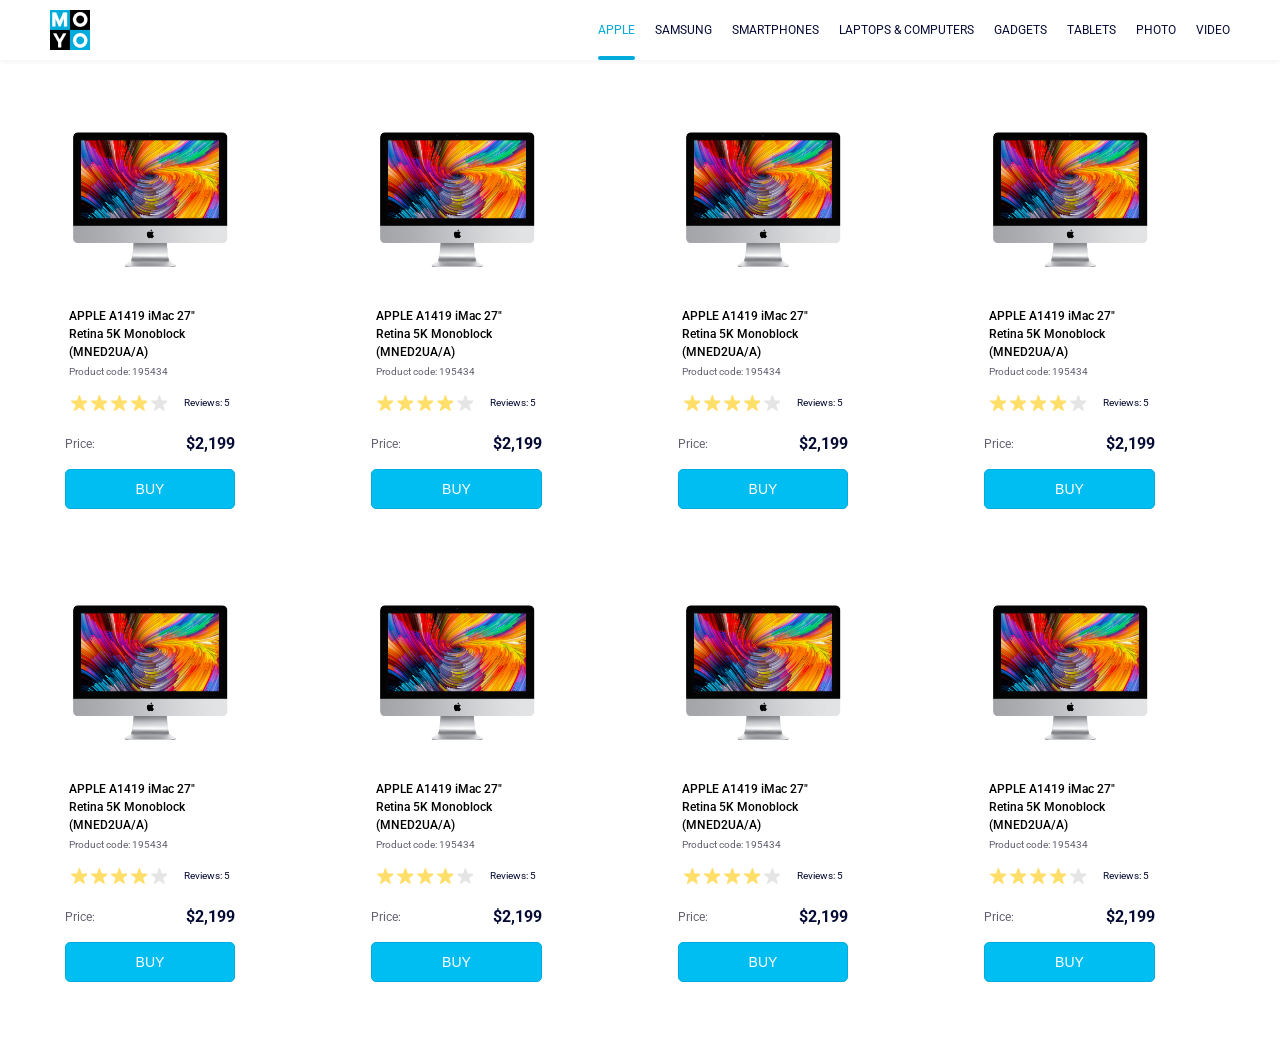
<file: index.html>
<!doctype html><html lang="en"><head><meta charset="utf-8"><meta name="viewport" content="width=device-width, initial-scale=1.0"><title>Catalog</title><link rel="preconnect" href="https://fonts.gstatic.com"><link href="https://fonts.googleapis.com/css2?family=Roboto:wght@400;500;700&display=swap" rel="stylesheet"><link rel="stylesheet" href="index.f5a91cee.css"></head><body> <header class="header"> <a href="/" class="logo-link"> <img src="logo.eddae0ff.png" alt="MOYO Logo" class="logo"> </a> <nav class="nav"> <ul class="nav__list"> <li class="nav__item"> <a href="#" class="is-active nav__link"> Apple </a> </li> <li class="nav__item"> <a href="#" class="nav__link"> Samsung </a> </li> <li class="nav__item"> <a href="#" class="nav__link"> Smartphones </a> </li> <li class="nav__item"> <a href="#" class="nav__link" data-qa="nav-hover"> Laptops &amp; Computers </a> </li> <li class="nav__item"> <a href="#" class="nav__link"> Gadgets </a> </li> <li class="nav__item"> <a href="#" class="nav__link"> Tablets </a> </li> <li class="nav__item"> <a href="#" class="nav__link"> Photo </a> </li> <li class="nav__item"> <a href="#" class="nav__link"> Video </a> </li> </ul> </nav> </header> <main class="main"> <div class="card" data-qa="card">  <img class="card__img" src="imac.202c52ff.jpeg" alt="product image">  <div class="card__description"> <h1 class="card__title"> APPLE A1419 iMac 27" Retina 5K Monoblock (MNED2UA/A) </h1> <p class="card__text">Product code: 195434</p> </div>  <div class="card__rating"> <div class="stars stars--4"> <div class="stars__star"></div> <div class="stars__star"></div> <div class="stars__star"></div> <div class="stars__star"></div> <div class="stars__star"></div> </div> <span class="card__note">Reviews: 5</span> </div>  <div class="card__price"> <div class="card__price-wrapper"> <span class="card__label">Price:</span> <span class="card__value">$2,199</span> </div> <button class="card__button" data-qa="card-hover"> Buy </button> </div> </div> <div class="card">  <img class="card__img" src="imac.202c52ff.jpeg" alt="product image">  <div class="card__description"> <h1 class="card__title"> APPLE A1419 iMac 27" Retina 5K Monoblock (MNED2UA/A) </h1> <p class="card__text">Product code: 195434</p> </div>  <div class="card__rating"> <div class="stars stars--4"> <div class="stars__star"></div> <div class="stars__star"></div> <div class="stars__star"></div> <div class="stars__star"></div> <div class="stars__star"></div> </div> <span class="card__note">Reviews: 5</span> </div>  <div class="card__price"> <div class="card__price-wrapper"> <span class="card__label">Price:</span> <span class="card__value">$2,199</span> </div> <button class="card__button">Buy</button> </div> </div> <div class="card">  <img class="card__img" src="imac.202c52ff.jpeg" alt="product image">  <div class="card__description"> <h1 class="card__title"> APPLE A1419 iMac 27" Retina 5K Monoblock (MNED2UA/A) </h1> <p class="card__text">Product code: 195434</p> </div>  <div class="card__rating"> <div class="stars stars--4"> <div class="stars__star"></div> <div class="stars__star"></div> <div class="stars__star"></div> <div class="stars__star"></div> <div class="stars__star"></div> </div> <span class="card__note">Reviews: 5</span> </div>  <div class="card__price"> <div class="card__price-wrapper"> <span class="card__label">Price:</span> <span class="card__value">$2,199</span> </div> <button class="card__button">Buy</button> </div> </div> <div class="card">  <img class="card__img" src="imac.202c52ff.jpeg" alt="product image">  <div class="card__description"> <h1 class="card__title"> APPLE A1419 iMac 27" Retina 5K Monoblock (MNED2UA/A) </h1> <p class="card__text">Product code: 195434</p> </div>  <div class="card__rating"> <div class="stars stars--4"> <div class="stars__star"></div> <div class="stars__star"></div> <div class="stars__star"></div> <div class="stars__star"></div> <div class="stars__star"></div> </div> <span class="card__note">Reviews: 5</span> </div>  <div class="card__price"> <div class="card__price-wrapper"> <span class="card__label">Price:</span> <span class="card__value">$2,199</span> </div> <button class="card__button">Buy</button> </div> </div> <div class="card">  <img class="card__img" src="imac.202c52ff.jpeg" alt="product image">  <div class="card__description"> <h1 class="card__title"> APPLE A1419 iMac 27" Retina 5K Monoblock (MNED2UA/A) </h1> <p class="card__text">Product code: 195434</p> </div>  <div class="card__rating"> <div class="stars stars--4"> <div class="stars__star"></div> <div class="stars__star"></div> <div class="stars__star"></div> <div class="stars__star"></div> <div class="stars__star"></div> </div> <span class="card__note">Reviews: 5</span> </div>  <div class="card__price"> <div class="card__price-wrapper"> <span class="card__label">Price:</span> <span class="card__value">$2,199</span> </div> <button class="card__button">Buy</button> </div> </div> <div class="card">  <img class="card__img" src="imac.202c52ff.jpeg" alt="product image">  <div class="card__description"> <h1 class="card__title"> APPLE A1419 iMac 27" Retina 5K Monoblock (MNED2UA/A) </h1> <p class="card__text">Product code: 195434</p> </div>  <div class="card__rating"> <div class="stars stars--4"> <div class="stars__star"></div> <div class="stars__star"></div> <div class="stars__star"></div> <div class="stars__star"></div> <div class="stars__star"></div> </div> <span class="card__note">Reviews: 5</span> </div>  <div class="card__price"> <div class="card__price-wrapper"> <span class="card__label">Price:</span> <span class="card__value">$2,199</span> </div> <button class="card__button">Buy</button> </div> </div> <div class="card">  <img class="card__img" src="imac.202c52ff.jpeg" alt="product image">  <div class="card__description"> <h1 class="card__title"> APPLE A1419 iMac 27" Retina 5K Monoblock (MNED2UA/A) </h1> <p class="card__text">Product code: 195434</p> </div>  <div class="card__rating"> <div class="stars stars--4"> <div class="stars__star"></div> <div class="stars__star"></div> <div class="stars__star"></div> <div class="stars__star"></div> <div class="stars__star"></div> </div> <span class="card__note">Reviews: 5</span> </div>  <div class="card__price"> <div class="card__price-wrapper"> <span class="card__label">Price:</span> <span class="card__value">$2,199</span> </div> <button class="card__button">Buy</button> </div> </div> <div class="card">  <img class="card__img" src="imac.202c52ff.jpeg" alt="product image">  <div class="card__description"> <h1 class="card__title"> APPLE A1419 iMac 27" Retina 5K Monoblock (MNED2UA/A) </h1> <p class="card__text">Product code: 195434</p> </div>  <div class="card__rating"> <div class="stars stars--4"> <div class="stars__star"></div> <div class="stars__star"></div> <div class="stars__star"></div> <div class="stars__star"></div> <div class="stars__star"></div> </div> <span class="card__note">Reviews: 5</span> </div>  <div class="card__price"> <div class="card__price-wrapper"> <span class="card__label">Price:</span> <span class="card__value">$2,199</span> </div> <button class="card__button">Buy</button> </div> </div> </main> </body></html>
</file>
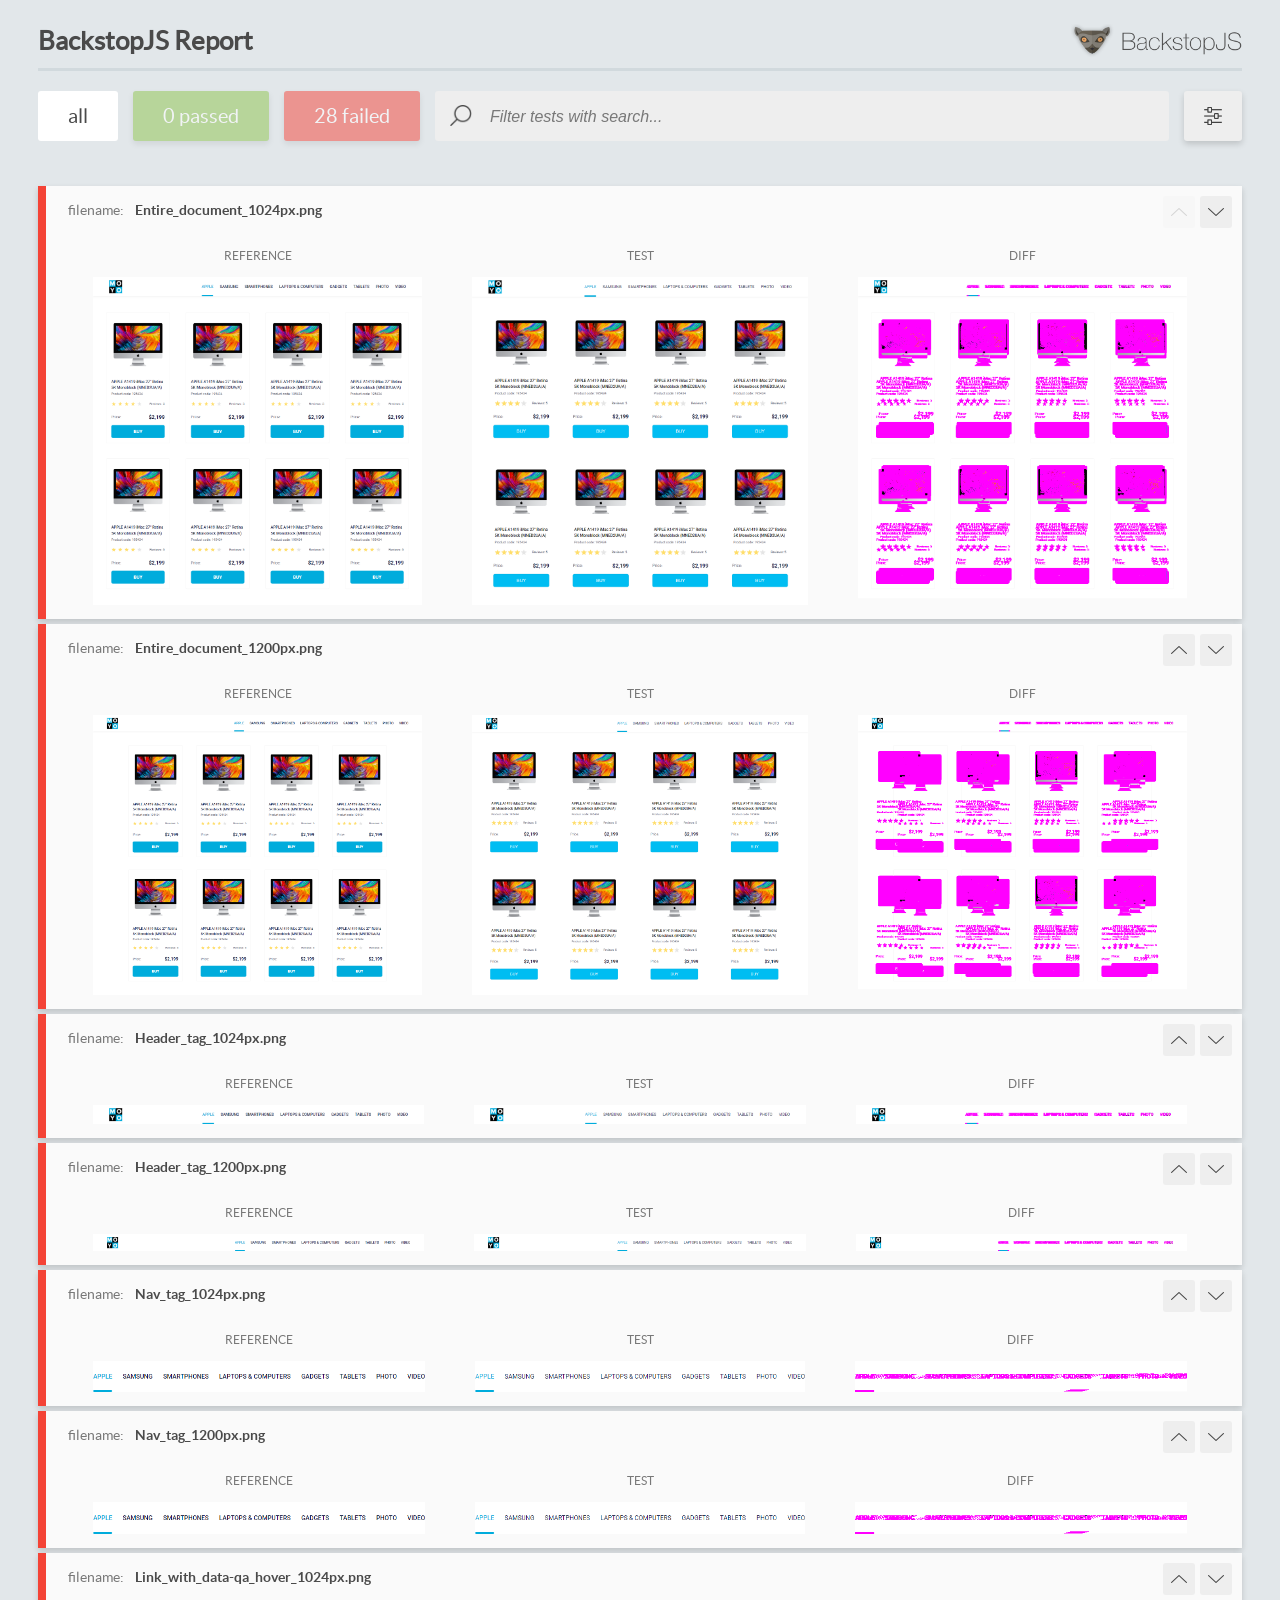
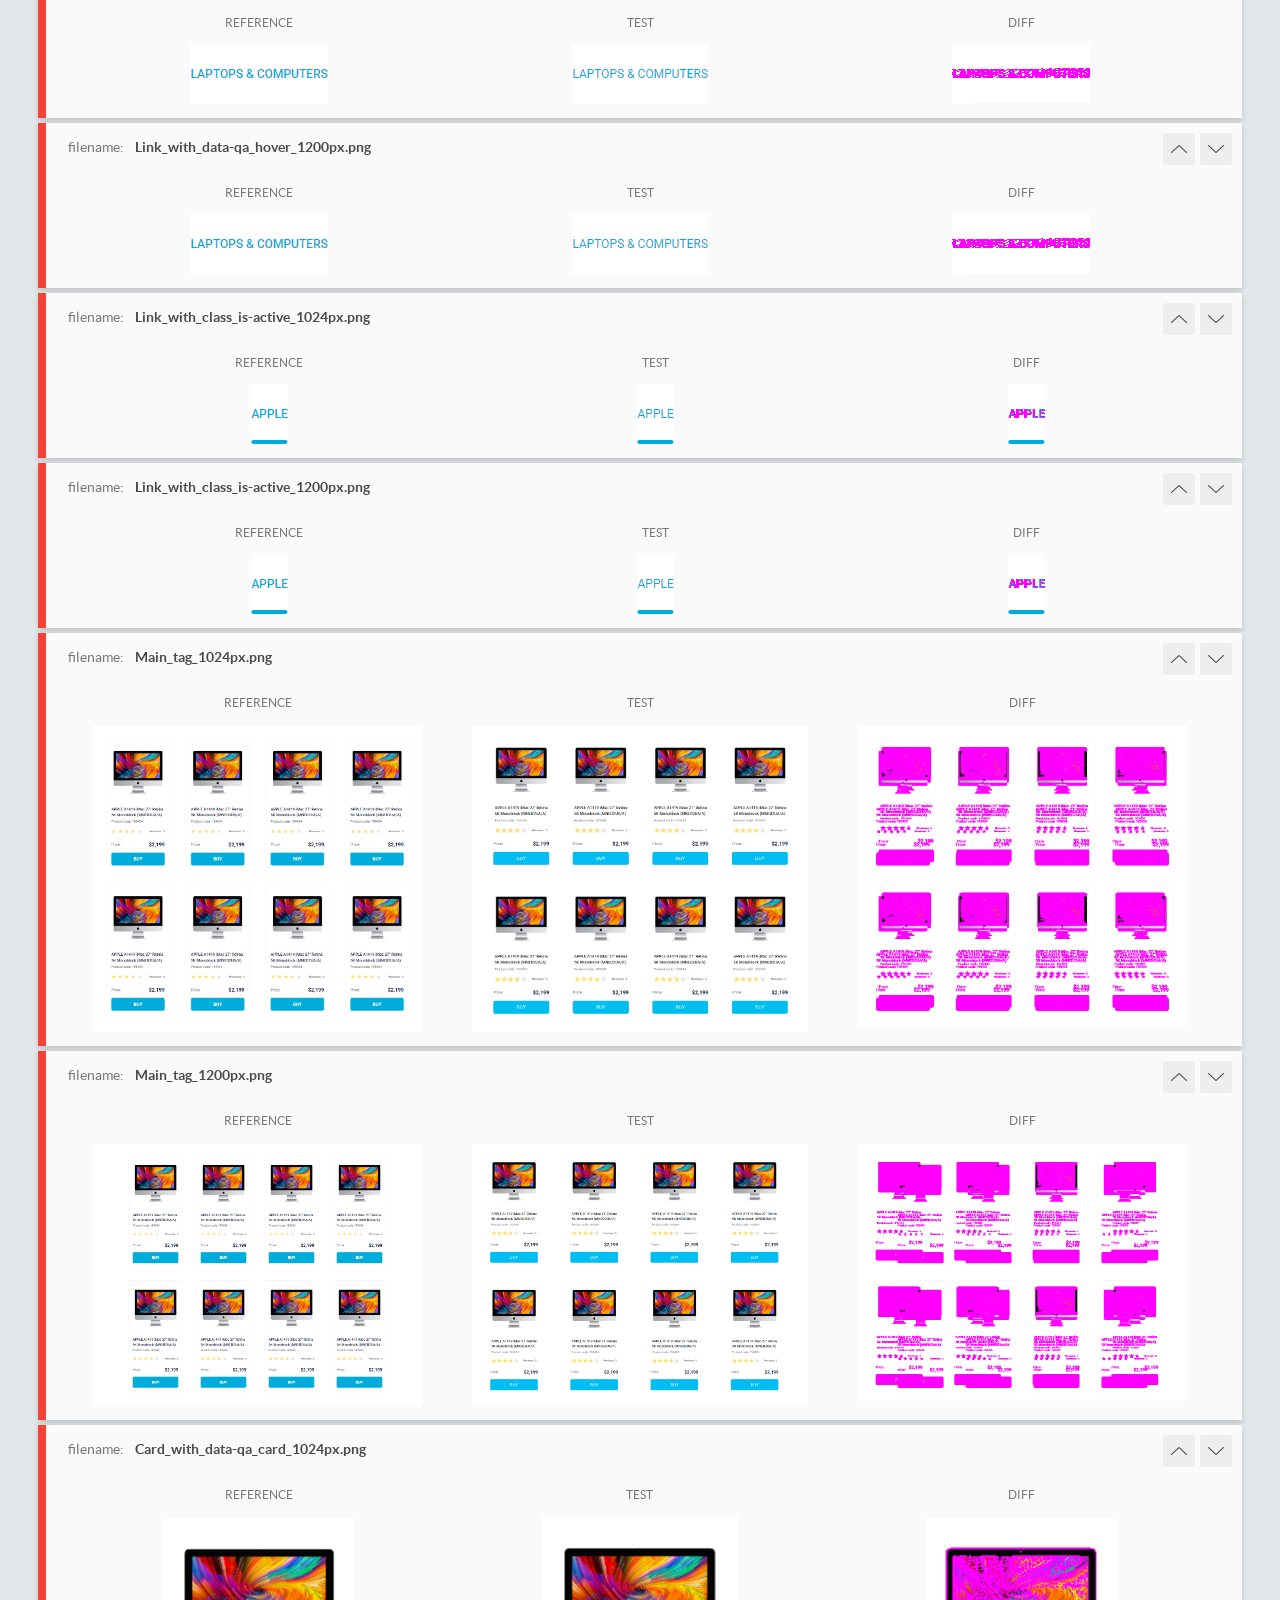
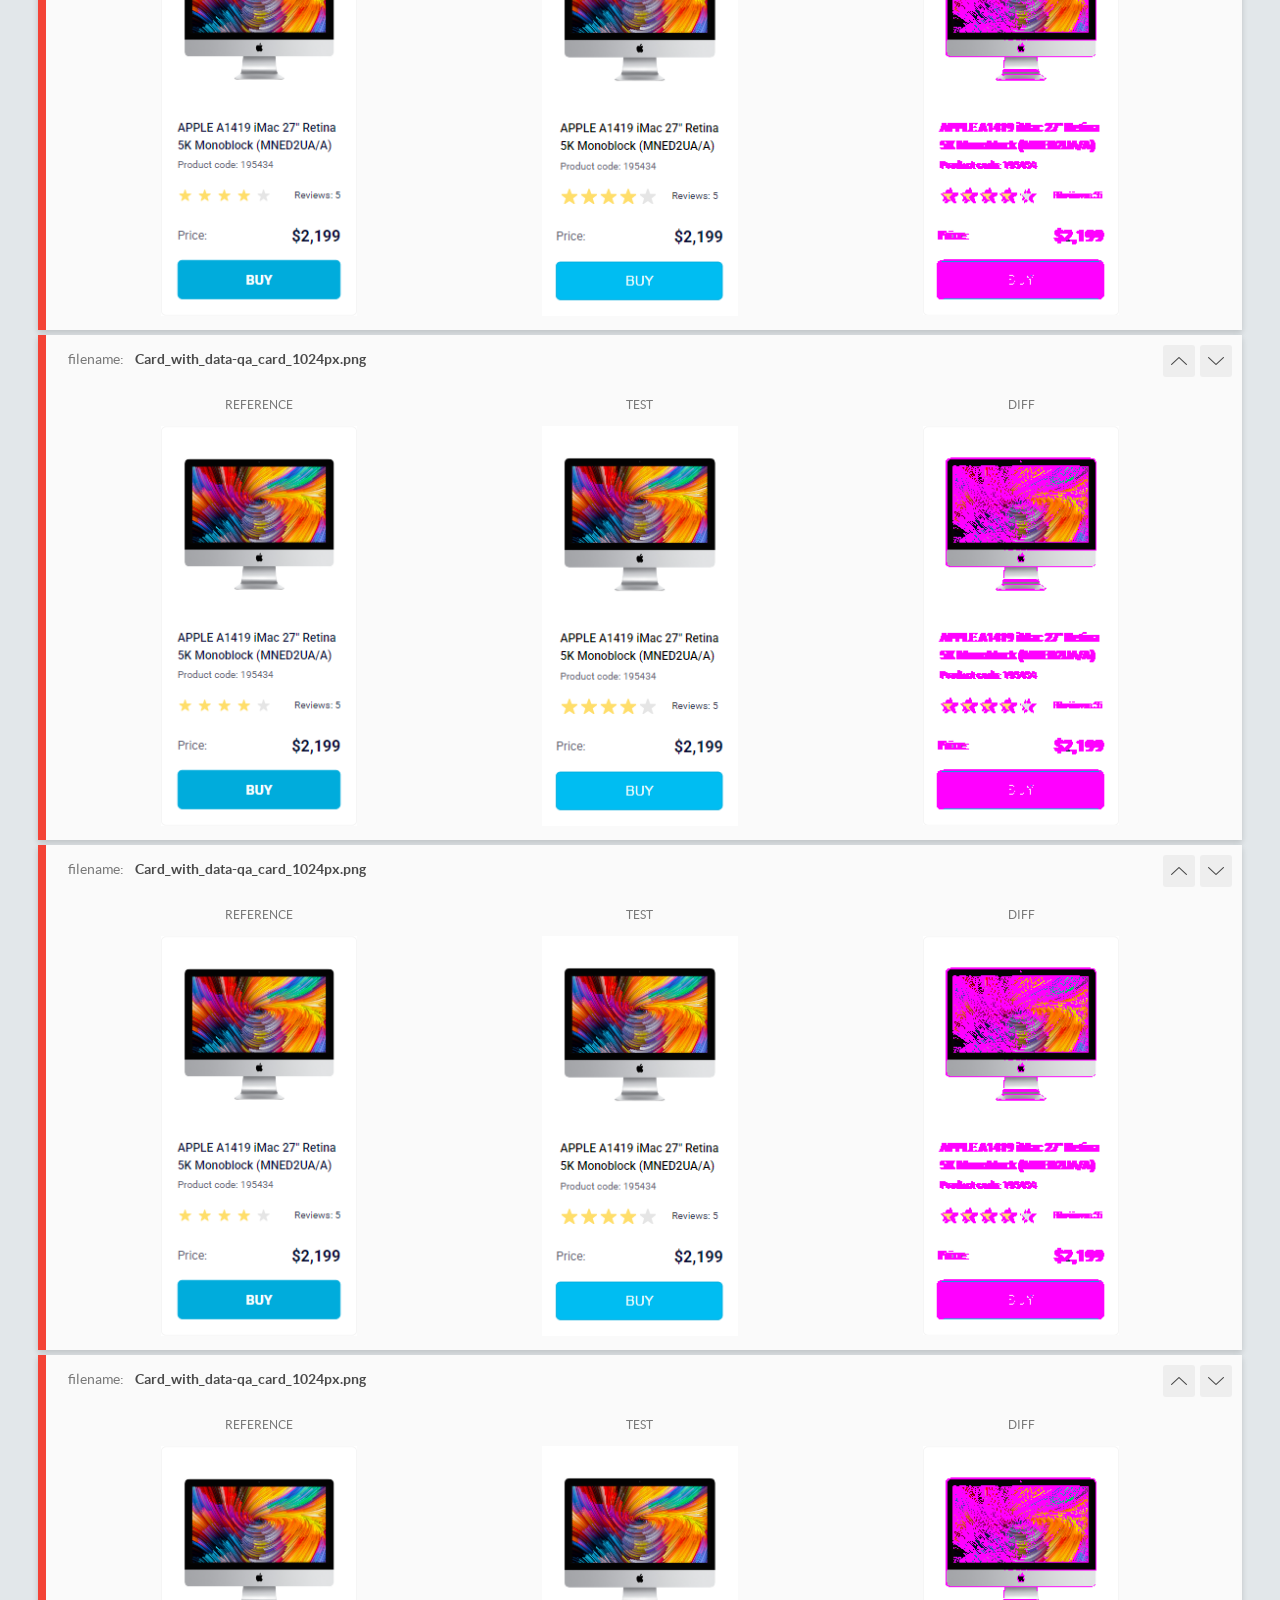
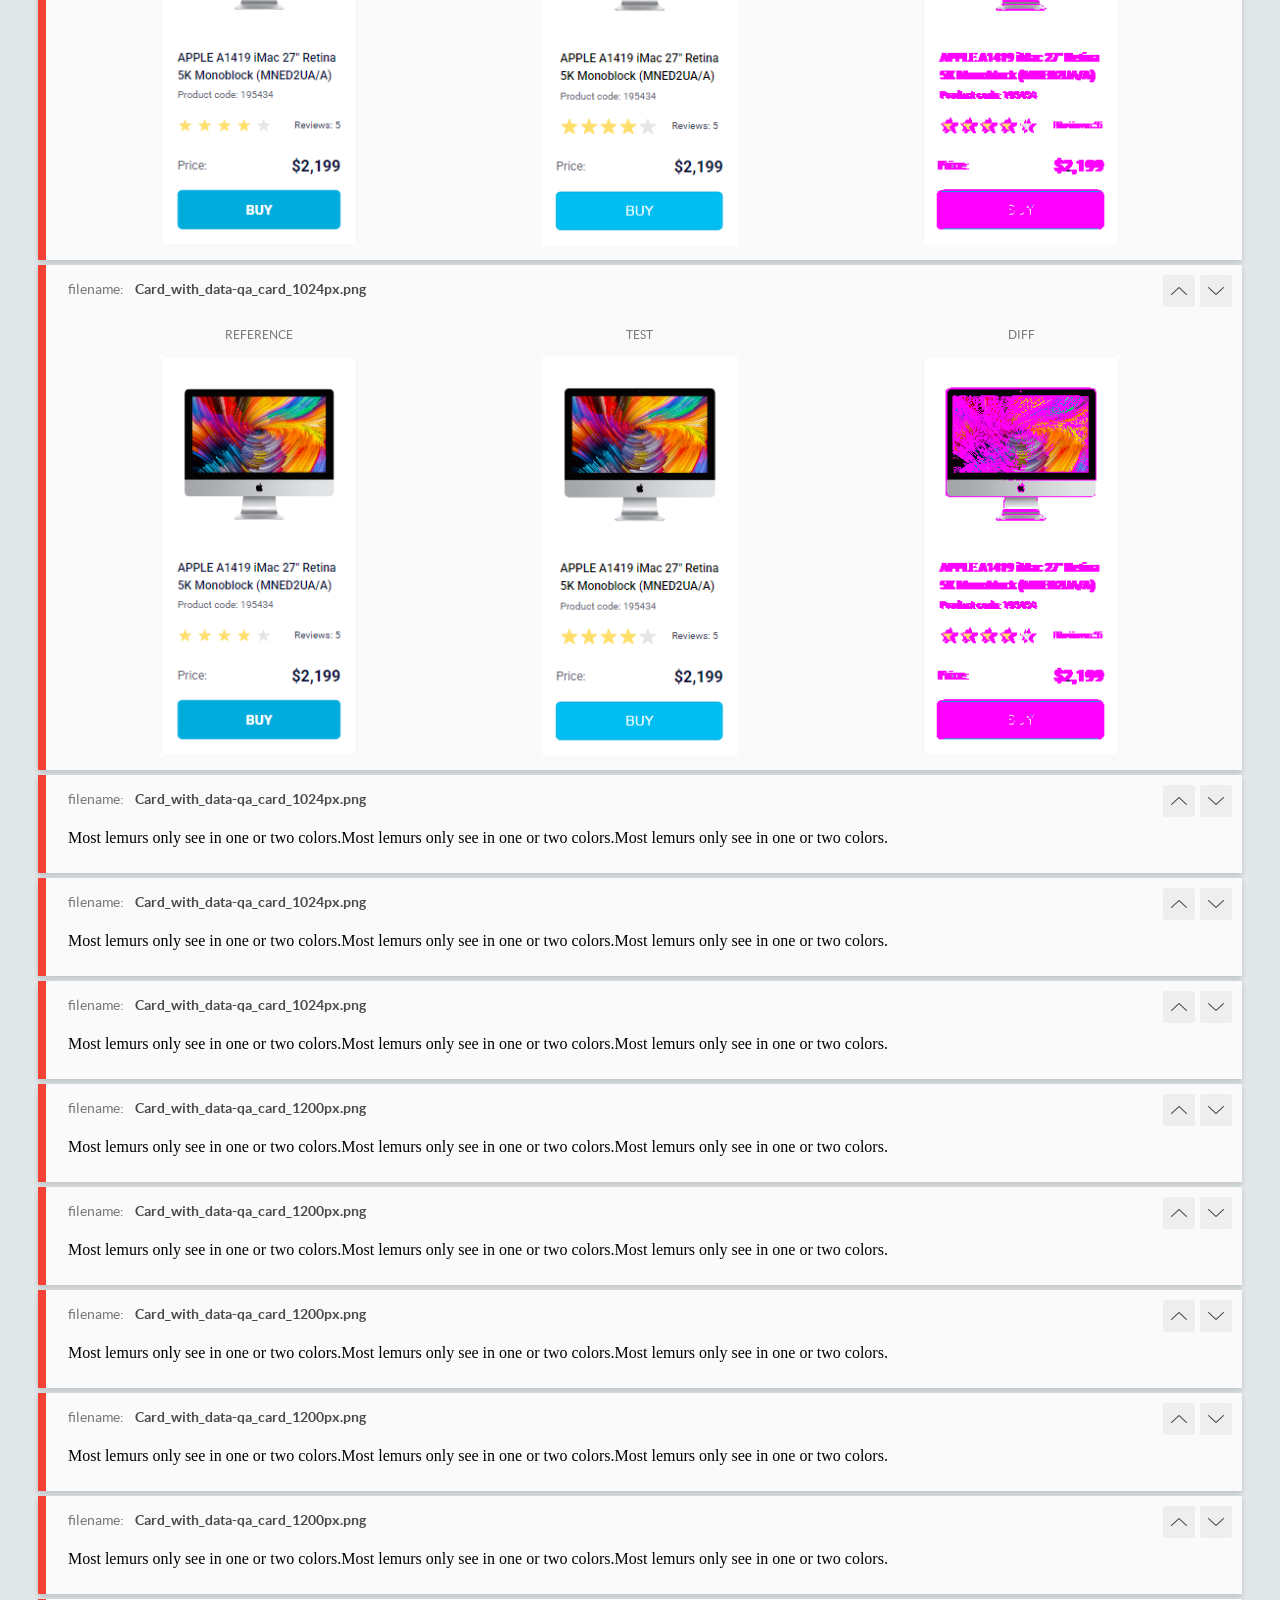
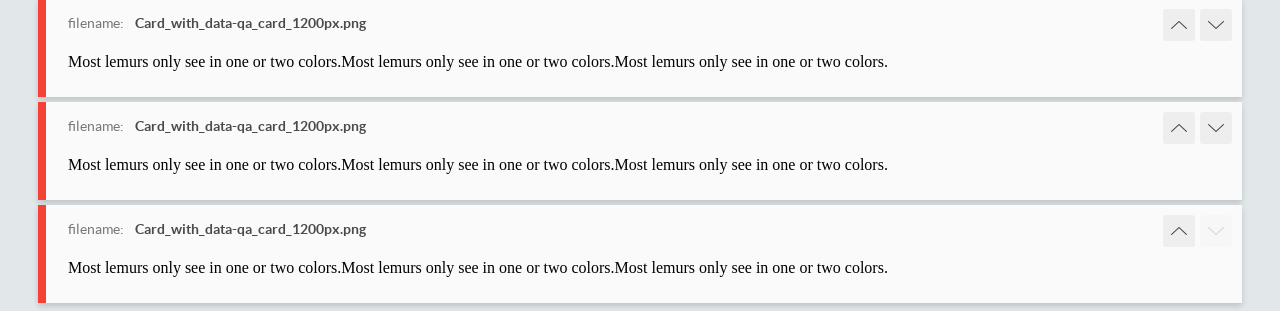
<file: report/html_report/index.html>
<!DOCTYPE html>
<html>
  <head>
    <meta charset="utf-8">
    <!-- Disable Cache -->
    <meta http-equiv="Cache-Control" content="no-cache, no-store, must-revalidate">
    <meta http-equiv="Pragma" content="no-cache">
    <meta http-equiv="Expires" content="0">

    <title>BackstopJS Report</title>

    <style>
      @font-face {
          font-family: 'latoregular';
          src: url('./assets/fonts/lato-regular-webfont.woff2') format('woff2'),
              url('./assets/fonts/lato-regular-webfont.woff') format('woff');
          font-weight: 400;
          font-style: normal;
      }
      @font-face {
          font-family: 'latobold';
          src: url('./assets/fonts/lato-bold-webfont.woff2') format('woff2'),
              url('./assets/fonts/lato-bold-webfont.woff') format('woff');
          font-weight: 700;
          font-style: normal;
      }

      .ReactModal__Body--open {
          overflow: hidden;
      }
      .ReactModal__Body--open .header {
        display: none;
      }

    </style>
  </head>
  <body style="background-color: #E2E7EA">
    <div id="root">

    </div>
    <script>
      function report (report) { // eslint-disable-line no-unused-vars
        window.tests = report;
      }
    </script>
    <script src="config.js"></script>
    <script src="index_bundle.js"></script>
  </body>
</html>
</file>
<file: index.f5a91cee.css>
html,body,header,main,h1,p,a,img,nav,ul,li{box-sizing:border-box;margin:0;padding:0}body{font-family:Roboto,Arial,Helvetica,sans-serif;font-size:10px;font-weight:400}.header{justify-content:space-between;align-items:center;padding:0 50px;display:flex;box-shadow:0 2px 4px #0000000d}.logo-link{width:40px;height:40px}.nav__list{list-style:none;display:flex}.nav__item{margin-right:20px}.nav__item:last-child{margin-right:0}.nav__link{color:#060b35;text-transform:uppercase;align-items:center;height:60px;font-size:12px;text-decoration:none;display:flex}.nav__link:hover{color:#00acdc}.is-active{color:#00acdc;position:relative}.is-active:after{content:"";background-color:#00acdc;border-radius:8px;width:100%;height:4px;display:block;position:absolute;bottom:0}.main{--column-count:1;grid-template-columns:repeat(var(--column-count),minmax(150px,1fr));justify-content:center;gap:48px 46px;padding:40px 50px;display:grid}@media (width>=488px){.main{--column-count:2}}@media (width>=768px){.main{--column-count:3}}@media (width>=1024px){.main{--column-count:4}}.card{box-sizing:border-box;flex-direction:column;align-items:center;width:200px;padding:32px 19px 16px;transition:transform .3s;display:flex}.card__img{object-fit:contain;width:100%;height:auto;margin-bottom:40px}.card__description{margin-bottom:16px}.card__title{margin-bottom:4px;font-size:12px;font-weight:500;line-height:18px;transition:color .3s}.card__text{color:#616070;line-height:14px}.card__rating{align-items:center;margin-bottom:24px;display:flex}.card__note{color:#060b35;margin-left:17px;line-height:14px}.card__price-wrapper{justify-content:space-between;align-items:center;margin-bottom:16px;display:flex}.card__label{color:#616070;font-size:12px;line-height:18px}.card__value{color:#060b35;font-size:16px;font-weight:700;line-height:18px}.card__button{color:#fff;text-transform:uppercase;background-color:#00bdf2;border:1px solid #00acdc;border-radius:5px;padding:11px 70px;font-size:14px;font-weight:500;line-height:16px;text-decoration:none;transition:background-color .3s,color .3s}.card__button:hover{cursor:pointer;color:#00acdc;background-color:#fff}.card:hover{transform:scale(1.2)}.card:hover .card__title{color:#34568b;transition:color .3s}.stars{gap:4px;display:flex}.stars__star{background-image:url(star.822d561e.svg);background-size:cover;width:16px;height:16px}.stars--4 .stars__star:nth-child(-n+4){background-image:url(star-active.edda4c43.svg)}
/*# sourceMappingURL=index.f5a91cee.css.map */
</file>
